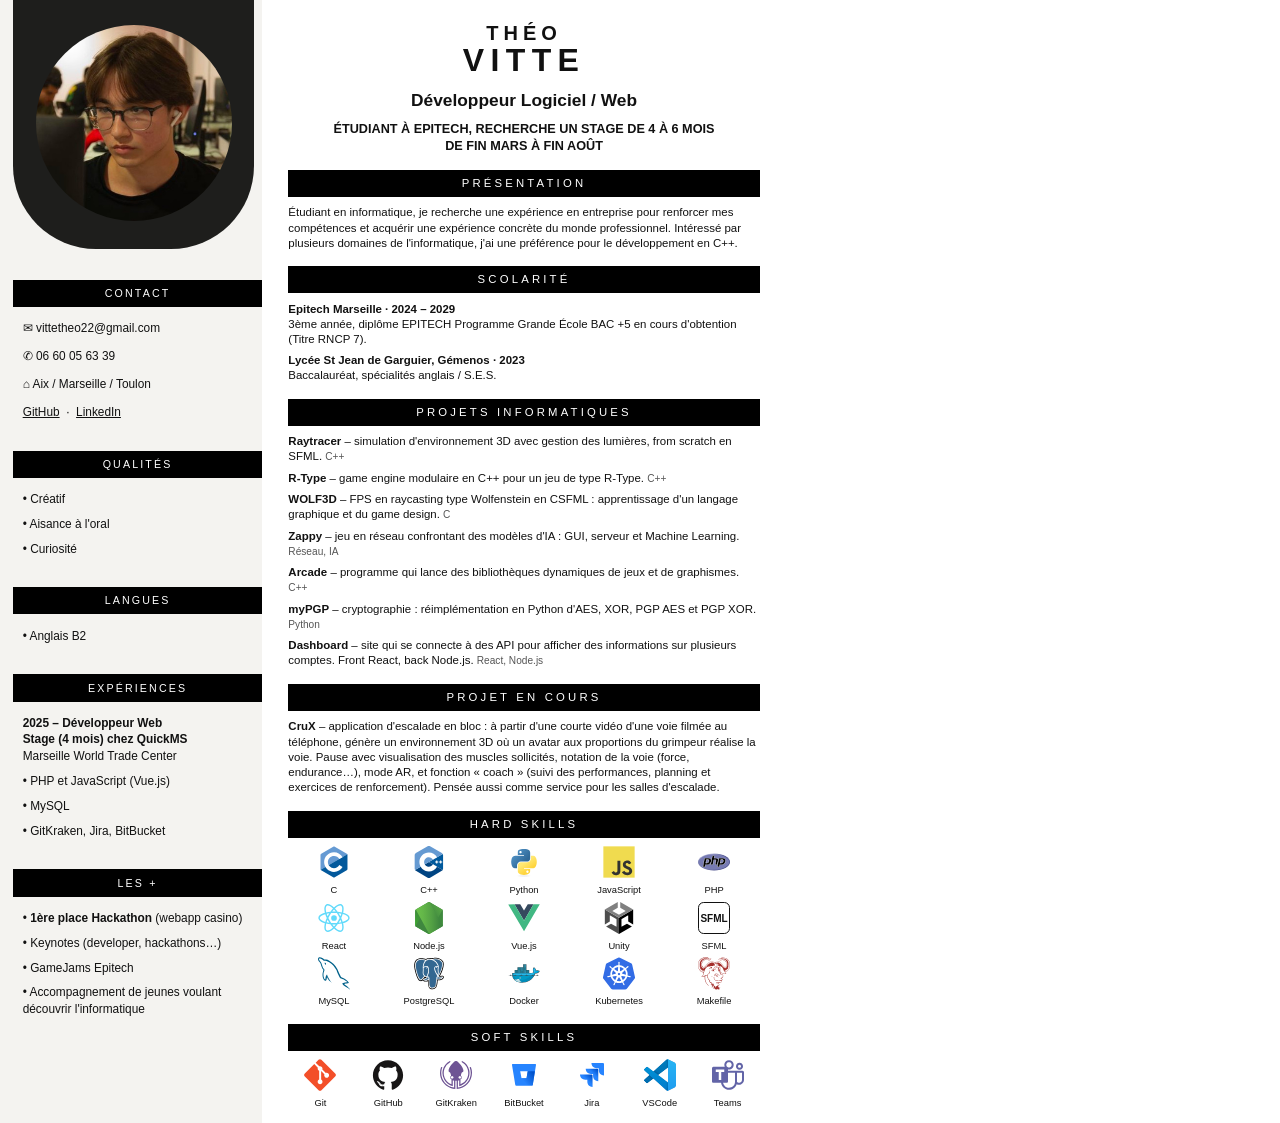
<file: cv/cv.html>
<!doctype html>
<html lang="fr"><head><meta charset="utf-8"><title>Vitte Théo</title>
<style>
@page{size:A4;margin:0}
*{box-sizing:border-box;margin:0;padding:0}
html,body{width:210mm;height:297mm}
body{font-family:"Ubuntu Sans","Liberation Sans",sans-serif;font-size:8.9pt;color:#111;display:flex;line-height:1.4}
a{color:#111}
.side{width:33%;background:#f4f3f0;height:297mm;padding-bottom:6mm}
.main{width:67%;padding:9mm 9mm 0 7mm}
.photo{background:#1e1e1c;height:66mm;margin:0 2mm 0 3.5mm;border-radius:0 0 22mm 22mm;display:flex;justify-content:center;padding-top:6.5mm}
.photo img{width:52mm;height:52mm;object-fit:cover;border-radius:50%}
h2{background:#000;color:#fff;font-weight:400;letter-spacing:.28em;text-transform:uppercase;text-align:center;font-size:8.5pt;padding:1.6mm 0;margin:4.5mm 0 2.5mm}
.side h2{margin-top:8mm;margin-bottom:3.5mm;margin-left:3.5mm;margin-right:0;letter-spacing:.2em;font-size:8pt}
.side .b{padding:0 4mm 0 6mm}
.side ul{list-style:none}
.side li{margin:2.2mm 0}
.side li:before{content:"• ";}
.name{text-align:center;font-family:"Ubuntu Sans",sans-serif;font-weight:900;text-transform:uppercase;line-height:1.05}
.name small{display:block;font-size:15pt;letter-spacing:.25em;font-weight:800}
.name span{display:block;font-size:24pt;letter-spacing:.2em;font-weight:900}
.title{text-align:center;font-weight:700;font-size:13pt;margin:5mm 0 4mm}
.search{text-align:center;font-weight:800;text-transform:uppercase;font-size:9.5pt;margin-bottom:1mm}
.main p{text-align:left}
.item{margin-bottom:2.5mm}.item b{display:block}
.proj{margin-bottom:1.8mm}
.proj b{font-weight:700}.proj em{font-style:normal;color:#555;font-size:7.6pt}
.sk{margin-bottom:1.6mm}.sk b{font-size:8pt;text-transform:uppercase;letter-spacing:.05em;display:block}
.chips span{display:inline-block;border:.3mm solid #111;border-radius:3mm;padding:.2mm 2mm;margin:.4mm 1mm .4mm 0;font-size:7.8pt}
.contact div{margin:3mm 0}
.grid{display:grid;grid-template-columns:repeat(5,1fr);gap:2mm 1mm}
.grid.s{grid-template-columns:repeat(7,1fr)}
.t{text-align:center}.t img,.t i{display:block;height:9.5mm;width:9.5mm;margin:0 auto 1mm;object-fit:contain}
.t i{font-style:normal;font-weight:800;font-size:7.5pt;line-height:9.5mm;border:.3mm solid #111;border-radius:1.5mm;background:#fff}
.t span{font-size:7.5pt}
.main{padding-top:6mm}.main h2{margin:4mm 0 2.2mm}
.main{font-size:8.6pt;line-height:1.33}
.title{margin:3mm 0 2.5mm}.item{margin-bottom:1.5mm}.proj{margin-bottom:1.6mm}
.t img,.t i{height:8.5mm;width:8.5mm;line-height:8.5mm}.grid{gap:1.2mm 1mm}.t span{font-size:7pt}
</style></head><body>
<div class="side">
  <div class="photo"><img src="../assets/img/photo.jpg"></div>
  <h2>Contact</h2>
  <div class="b contact">
    <div>✉ vittetheo22@gmail.com</div>
    <div>✆ 06 60 05 63 39</div>
    <div>⌂ Aix / Marseille / Toulon</div>
    <div><a href="https://github.com/BouBouTreize">GitHub</a> &nbsp;·&nbsp; <a href="https://www.linkedin.com/in/th%C3%A9o-vitte-52045a345/">LinkedIn</a></div>
  </div>
  <h2>Qualités</h2>
  <div class="b"><ul><li>Créatif</li><li>Aisance à l'oral</li><li>Curiosité</li></ul></div>
  <h2>Langues</h2>
  <div class="b"><ul><li>Anglais B2</li></ul></div>
  <h2>Expériences</h2>
  <div class="b">
    <b>2025 – Développeur Web</b><br>
    <b>Stage (4 mois) chez QuickMS</b><br>
    Marseille World Trade Center
    <ul style="margin-top:1mm"><li>PHP et JavaScript (Vue.js)</li><li>MySQL</li><li>GitKraken, Jira, BitBucket</li></ul>
  </div>
  <h2>Les +</h2>
  <div class="b"><ul>
    <li><b>1ère place Hackathon</b> (webapp casino)</li>
    <li>Keynotes (developer, hackathons…)</li>
    <li>GameJams Epitech</li>
    <li>Accompagnement de jeunes voulant découvrir l'informatique</li>
  </ul></div>
</div>

<div class="main">
  <div class="name"><small>Théo</small><span>Vitte</span></div>
  <div class="title">Développeur Logiciel / Web</div>
  <div class="search">Étudiant à Epitech, recherche un stage de 4 à 6 mois<br>de fin mars à fin août</div>

  <h2>Présentation</h2>
  <p>Étudiant en informatique, je recherche une expérience en entreprise pour renforcer mes compétences et acquérir une expérience concrète du monde professionnel. Intéressé par plusieurs domaines de l'informatique, j'ai une préférence pour le développement en C++.</p>

  <h2>Scolarité</h2>
  <div class="item"><b>Epitech Marseille · 2024 – 2029</b>3ème année, diplôme EPITECH Programme Grande École BAC +5 en cours d'obtention (Titre RNCP 7).</div>
  <div class="item"><b>Lycée St Jean de Garguier, Gémenos · 2023</b>Baccalauréat, spécialités anglais / S.E.S.</div>

  <h2>Projets informatiques</h2>
  <div class="proj"><b>Raytracer</b> – simulation d'environnement 3D avec gestion des lumières, from scratch en SFML. <em>C++</em></div>
  <div class="proj"><b>R-Type</b> – game engine modulaire en C++ pour un jeu de type R-Type. <em>C++</em></div>
  <div class="proj"><b>WOLF3D</b> – FPS en raycasting type Wolfenstein en CSFML : apprentissage d'un langage graphique et du game design. <em>C</em></div>
  <div class="proj"><b>Zappy</b> – jeu en réseau confrontant des modèles d'IA : GUI, serveur et Machine Learning. <em>Réseau, IA</em></div>
  <div class="proj"><b>Arcade</b> – programme qui lance des bibliothèques dynamiques de jeux et de graphismes. <em>C++</em></div>
  <div class="proj"><b>myPGP</b> – cryptographie : réimplémentation en Python d'AES, XOR, PGP AES et PGP XOR. <em>Python</em></div>
  <div class="proj"><b>Dashboard</b> – site qui se connecte à des API pour afficher des informations sur plusieurs comptes. Front React, back Node.js. <em>React, Node.js</em></div>

  <h2>Projet en cours</h2>
  <div class="proj"><b>CruX</b> – application d'escalade en bloc : à partir d'une courte vidéo d'une voie filmée au téléphone, génère un environnement 3D où un avatar aux proportions du grimpeur réalise la voie. Pause avec visualisation des muscles sollicités, notation de la voie (force, endurance…), mode AR, et fonction « coach » (suivi des performances, planning et exercices de renforcement). Pensée aussi comme service pour les salles d'escalade.</div>

  <h2>Hard skills</h2>
  <div class="grid"><div class="t"><img src=logos/c.svg><span>C</span></div><div class="t"><img src=logos/cplusplus.svg><span>C++</span></div><div class="t"><img src=logos/python.svg><span>Python</span></div><div class="t"><img src=logos/javascript.svg><span>JavaScript</span></div><div class="t"><img src=logos/php.svg><span>PHP</span></div><div class="t"><img src=logos/react.svg><span>React</span></div><div class="t"><img src=logos/nodejs.svg><span>Node.js</span></div><div class="t"><img src=logos/vuejs.svg><span>Vue.js</span></div><div class="t"><img src=logos/unity.svg><span>Unity</span></div><div class="t"><i>SFML</i><span>SFML</span></div><div class="t"><img src=logos/mysql.svg><span>MySQL</span></div><div class="t"><img src=logos/postgresql.svg><span>PostgreSQL</span></div><div class="t"><img src=logos/docker.svg><span>Docker</span></div><div class="t"><img src=logos/kubernetes.svg><span>Kubernetes</span></div><div class="t"><img src=logos/gnu.svg><span>Makefile</span></div></div>
  <h2>Soft skills</h2>
  <div class="grid s"><div class="t"><img src=logos/git.svg><span>Git</span></div><div class="t"><img src=logos/github.svg><span>GitHub</span></div><div class="t"><img src=logos/gitkraken.svg><span>GitKraken</span></div><div class="t"><img src=logos/bitbucket.svg><span>BitBucket</span></div><div class="t"><img src=logos/jira.svg><span>Jira</span></div><div class="t"><img src=logos/vscode.svg><span>VSCode</span></div><div class="t"><img src=logos/teams.svg><span>Teams</span></div></div>
</div>
</body></html>
</file>
